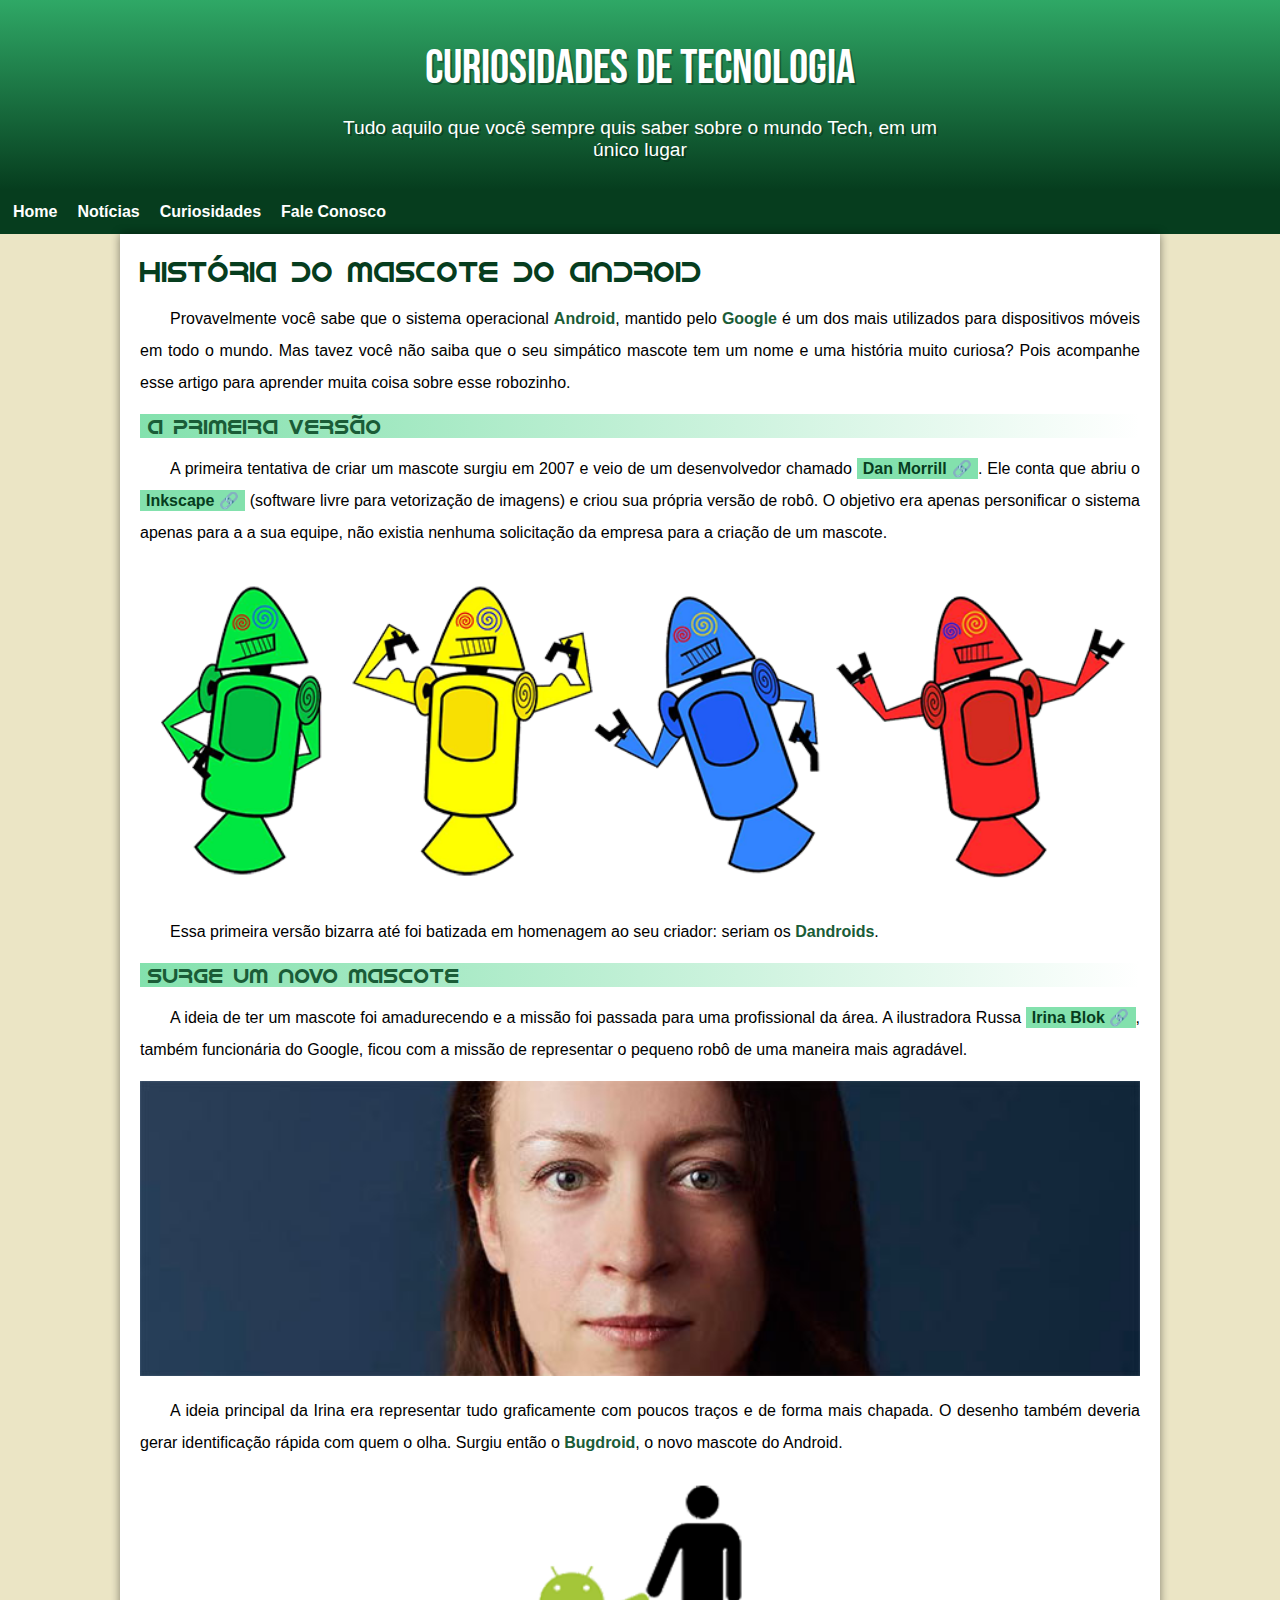
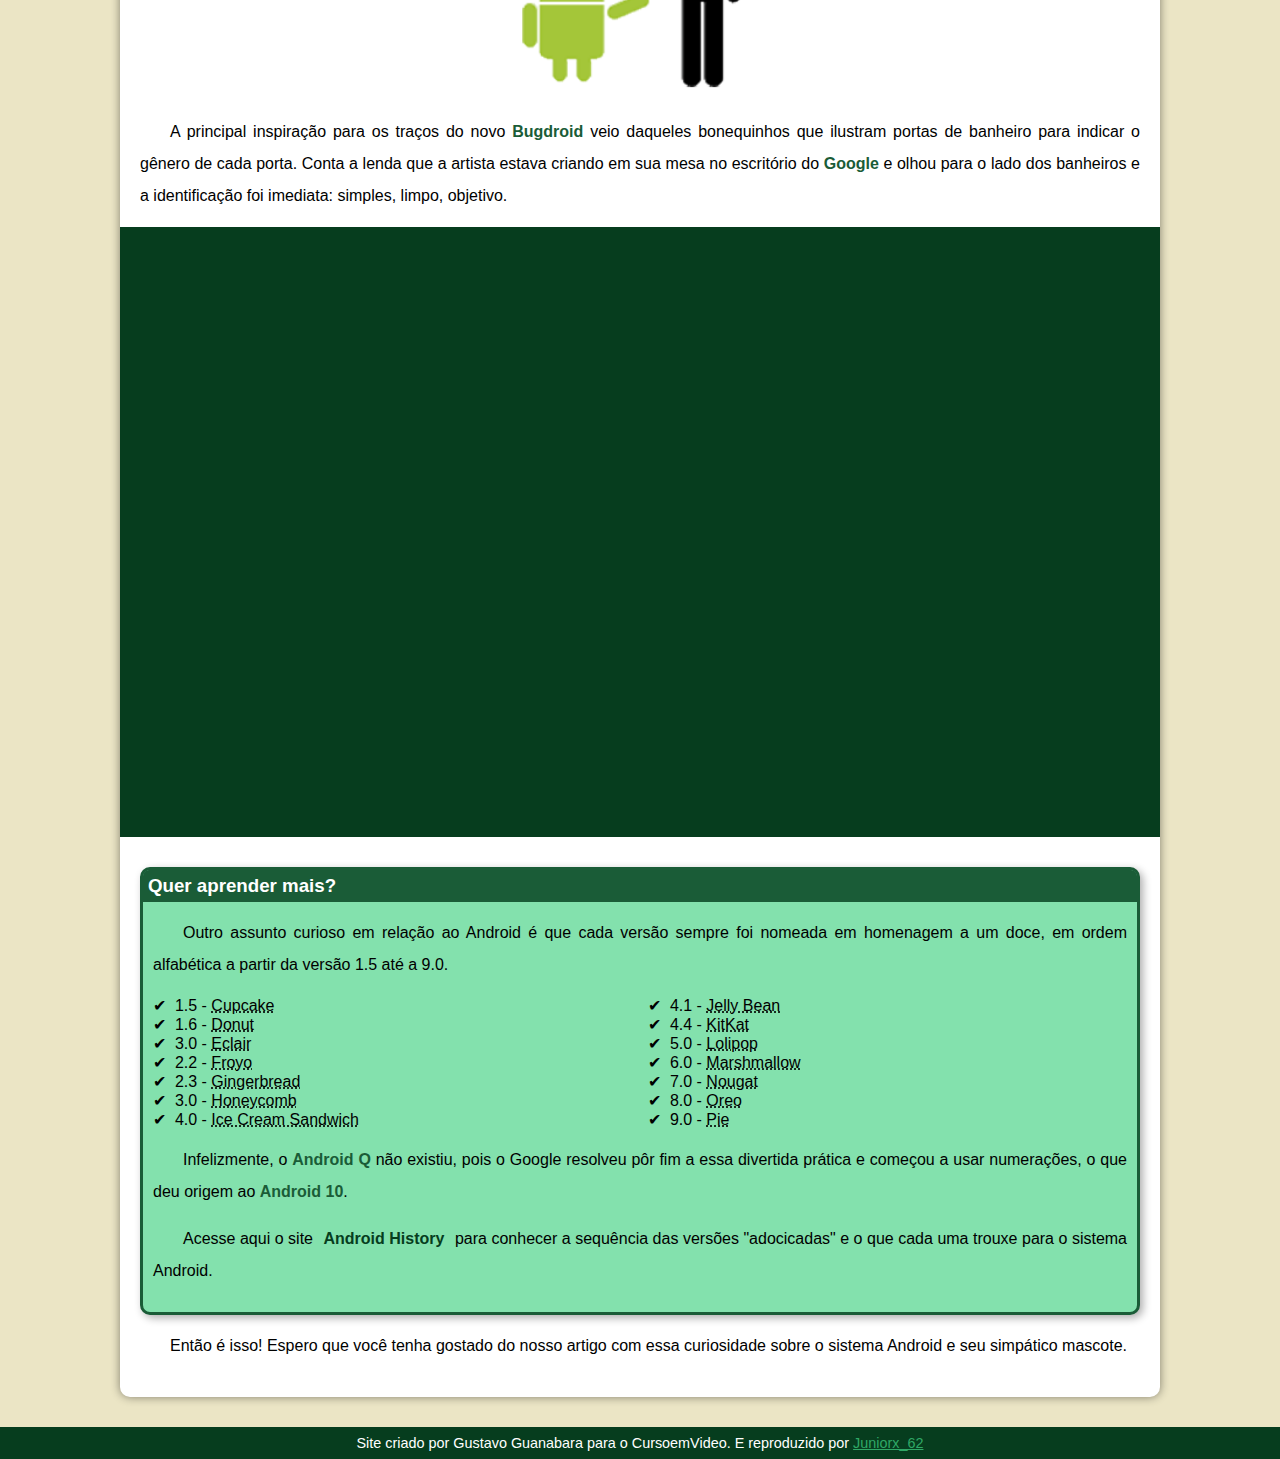
<file: index.html>
<!DOCTYPE html>
<html lang="pt-br">
<head>
    <meta charset="UTF-8">
    <meta name="viewport" content="width=device-width, initial-scale=1.0">
    <title>Como surgiu o mascote do Android?</title>
    <link rel="shortcut icon" href="imagens/favicon.ico" type="image/x-icon">
    <link rel="stylesheet" href="style/style.css">
</head>
<body>
    <header>
        <h1>Curiosidades de Tecnologia</h1>
        <p>Tudo aquilo que você sempre quis saber sobre o mundo Tech, em um único lugar</p>
    </header>
    <nav>
        <a href="#">Home</a>
        <a href="#">Notícias</a>
        <a href="#">Curiosidades</a>
        <a href="#">Fale Conosco</a>
    </nav>
    <main>
        <article>
            <h1>
                História do Mascote do Android
            </h1>

            <p>Provavelmente você sabe que o sistema operacional <strong>Android</strong>, mantido pelo <strong>Google</strong> é um dos mais utilizados para dispositivos móveis em todo o mundo. Mas tavez você não saiba que o seu simpático mascote tem um nome e uma história muito curiosa? Pois acompanhe esse artigo para aprender muita coisa sobre esse robozinho.</p>
            
            <h2>
                A primeira versão
            </h2>
            
            <p>A primeira tentativa de criar um mascote surgiu em 2007 e veio de um desenvolvedor chamado <a href="https://androidcommunity.com/dan-morrill-shows-us-the-android-mascot-that-almost-was-20130103/" target="_blank" class="externo">Dan Morrill</a>. Ele conta que abriu o <a href="https://inkscape.org/pt-br/" target="_blank" class="externo">Inkscape</a> (software livre para vetorização de imagens) e criou sua própria versão de robô. O objetivo era apenas personificar o sistema apenas para a a sua equipe, não existia nenhuma solicitação da empresa para a criação de um mascote.</p>
            
            <picture>
                <source media="(max-width: 670px)" srcset="imagens/dan-droids-pq.png">
                <img src="imagens/dan-droids.png" alt="Primeiros mascotes do Android">
            </picture>
            
            <p>Essa primeira versão bizarra até foi batizada em homenagem ao seu criador: seriam os <strong>Dandroids</strong>.</p>
            
            <h2>
                Surge um novo mascote
            </h2>
            
            <p>A ideia de ter um mascote foi amadurecendo e a missão foi passada para uma profissional da área. A ilustradora Russa <a href="https://www.irinablok.com/" target="_blank" class="externo">Irina Blok</a>, também funcionária do Google, ficou com a missão de representar o pequeno robô de uma maneira mais agradável.</p >
            
            <picture>
                <source media="(max-width: 670px)" srcset="imagens/irina-blok-pq.jpg">
                <img src="imagens/irina-blok.jpg" alt="Irina Blok, criadora do Android">
            </picture>
            
            <p>A ideia principal da Irina era representar tudo graficamente com poucos traços e de forma mais chapada. O desenho também deveria gerar identificação rápida com quem o olha. Surgiu então o <strong>Bugdroid</strong>, o novo mascote do Android.</p>
            
            <img src="imagens/bugdroid.png" class="pequena" alt="Bugdroid">
            
            <p>A principal inspiração para os traços do novo <strong>Bugdroid</strong> veio daqueles bonequinhos que ilustram portas de banheiro para indicar o gênero de cada porta. Conta a lenda que a artista estava criando em sua mesa no escritório do <strong>Google</strong> e olhou para o lado dos banheiros e a identificação foi imediata: simples, limpo, objetivo.</p>
            
            <div class="video">
                <iframe width="560" height="315" src="https://www.youtube.com/embed/l2UDgpLz20M?si=2MtKWVbWyPYYcbOC" title="YouTube video player" frameborder="0" allow="accelerometer; autoplay; clipboard-write; encrypted-media; gyroscope; picture-in-picture; web-share" referrerpolicy="strict-origin-when-cross-origin" allowfullscreen></iframe>
            </div>
                        
            <aside>
                <h3>Quer aprender mais?</h3>
                
                <p>Outro assunto curioso em relação ao Android é que cada versão sempre foi nomeada em homenagem a um doce, em ordem alfabética a partir da versão 1.5 até a 9.0.</p>
                
                <ul>
                    <li>1.5 - <abbr title="Bolo de copo">Cupcake</abbr></li>
                    <li>1.6 - <abbr title="Rosquinha">Donut</abbr></li>
                    <li>3.0 - <abbr title="Bomba">Eclair</abbr></li>
                    <li>2.2 - <abbr title="Iogurte Congelado">Froyo</abbr></li>
                    <li>2.3 - <abbr title="Biscoito de Gengibre">Gingerbread</abbr></li>
                    <li>3.0 - <abbr title="Favo de Mel">Honeycomb</abbr></li>
                    <li>4.0 - <abbr title="Sanduiche de Sorvete">Ice Cream Sandwich</abbr></li>
                    <li>4.1 - <abbr title="Jujuba">Jelly Bean</abbr></li>
                    <li>4.4 - <abbr title="KitKat">KitKat</abbr></li>
                    <li>5.0 - <abbr title="Pirulito">Lolipop</abbr></li>
                    <li>6.0 - <abbr title="Marshmallow">Marshmallow</abbr></li>
                    <li>7.0 - <abbr title="Torrone">Nougat</abbr></li>
                    <li>8.0 - <abbr title="Oreo">Oreo</abbr></li>
                    <li>9.0 - <abbr title="Torta">Pie</abbr></li>
                </ul>
                
                <p>Infelizmente, o <strong>Android Q</strong> não existiu, pois o Google resolveu pôr fim a essa divertida prática e começou a usar numerações, o que deu origem ao <strong>Android 10</strong>.</p>
                
                <p>Acesse aqui o site <a href="https://www.android.com/intl/en_uk/what-is-android/#/donut" target="_blank">Android History</a> para conhecer a sequência das versões "adocicadas" e o que cada uma trouxe para o sistema Android.</p>
            </aside>

        <p>Então é isso! Espero que você tenha gostado do nosso artigo com essa curiosidade sobre o sistema Android e seu simpático mascote.</p>

        </article>        
    </main>
    <footer>
    <p>Site criado por <a href="https://gustavoguanabara.github.io/" target="_blank">Gustavo Guanabara</a> para o <a href="https://www.youtube.com/c/CursoemV%C3%ADdeo" target="_blank">CursoemVideo</a>. E reproduzido por <a href="criador.html" class="especial">Juniorx_62</a></p>        
    </footer>
</body>
</html>
</file>
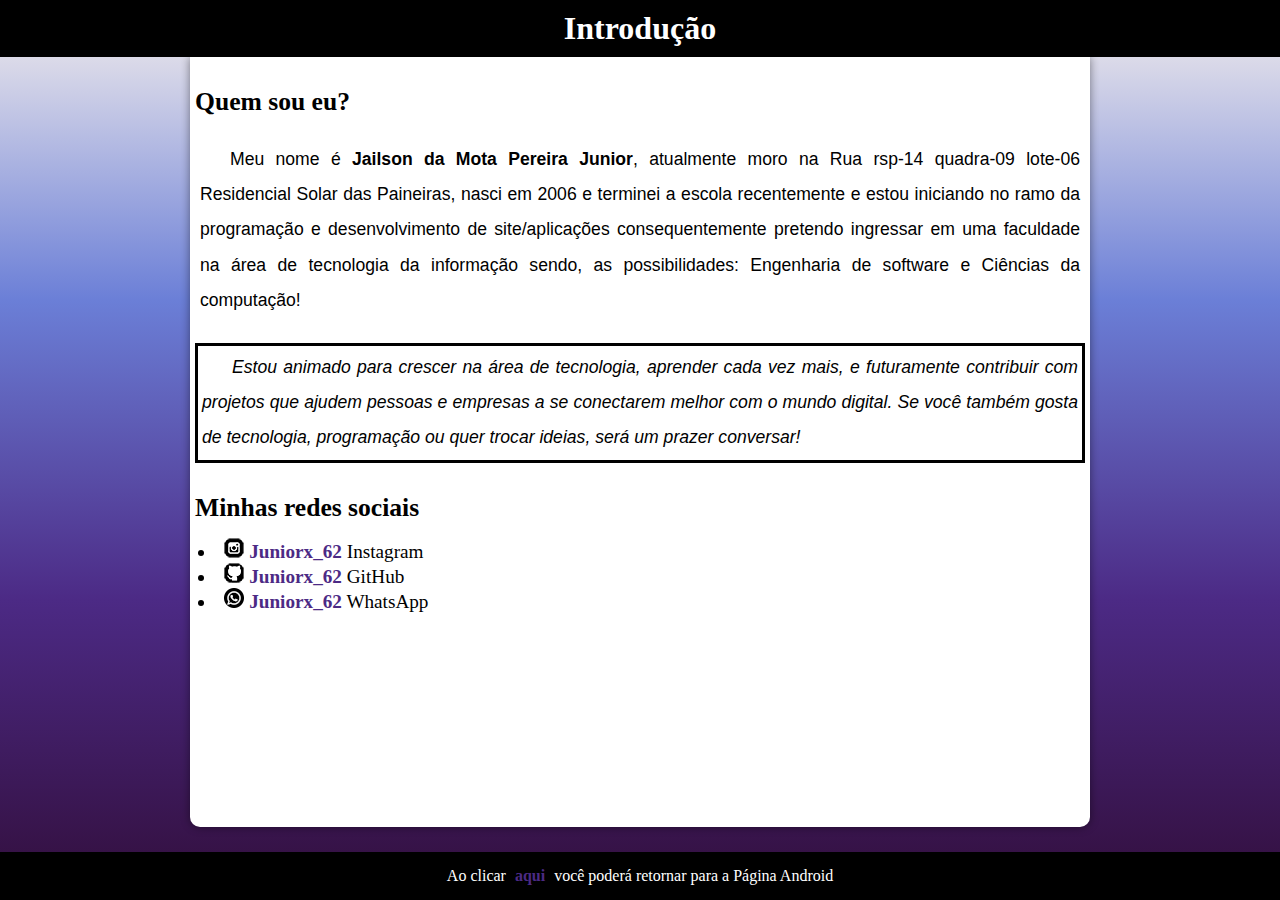
<file: criador.html>
<!DOCTYPE html>
<html lang="pt-br">
<head>
    <meta charset="UTF-8">
    <meta name="viewport" content="width=device-width, initial-scale=1.0">
    <title>Pagina do Criador</title>
    <link rel="shortcut icon" href="imagens/criador/jrfavicon.ico" type="image/x-icon">
    <style>

        * {
            margin: 0px;
            padding: 0px;
        }

        html, body {
            height: 100%;
            margin: 0;
            display: flex;
            flex-direction: column;
            background-image: linear-gradient(to top, #320E3B, #4C2A85, #6B7FD7, #F6F0ED);
            background-attachment: fixed;
        }
        
        header {
            background-color: black;
            color: white;
            text-align: center;
        }

        main {
            background-color: white;
            min-width: 300px;
            max-width: 900px;
            margin: auto;
            margin-bottom: 25px;
            border-bottom-right-radius: 10px;
            border-bottom-left-radius: 10px;
            box-shadow: 0px 0px 10px rgba(0, 0, 0, 0.450);
            flex: 1; 
        }

        header h1 {
            font-size: 2em;
            padding: 10px;
            box-shadow: 0px, 7px, 9px rgba(0, 0, 0, 0.450);
        }

        main h2 {
            margin: 30px 0px 15px 5px;
            font-size: 1.6em;
        }

        main p {
            padding: 10px;
            margin: 15px 0px;
            text-align: justify;
            text-indent: 30px;
            font-size: 1.1em;
            font-family: Arial, Helvetica, sans-serif;
            line-height: 2em;
        }

        main p.mensagem {
            font-style: italic;
            font-weight: 400;
            border: solid 3px black;
            margin: 5px 5px 15px 5px;
            padding: 4px;
        }

        main img {
            padding-right: 5px;
        }

        main a {
            color: #4C2A85;
            font-weight: bold;
            text-decoration: none;
        }

        aside ul {
            list-style-position: inside;
            margin: 0px 0px 15px 8px;
            justify-content: space-between;
            font-size: 1.2em;
        }

        footer {
            background-color: black;
            color: white;
            text-align: center;
            font-size: 1em;
            padding: 15px;
            margin-top: auto; 
        }

        footer a {
            font-weight: bold;
            text-decoration: none;
            padding: 5px;
            color: #4C2A85;
        }

    </style>
</head>
<body>

    <header>
        <h1>Introdução</h1>
    </header>

    <main class="conteudo">
        <h2>Quem sou eu?</h2>
        <p>Meu nome é <strong>Jailson da Mota Pereira Junior</strong>, atualmente moro na Rua rsp-14 quadra-09 lote-06 Residencial Solar das Paineiras, nasci em 2006 e terminei a escola recentemente e estou iniciando no ramo da programação e desenvolvimento de site/aplicações consequentemente pretendo ingressar em uma faculdade na área de tecnologia da informação sendo, as possibilidades: Engenharia de software e Ciências da computação!</p>

        <p class="mensagem">Estou animado para crescer na área de tecnologia, aprender cada vez mais, e futuramente contribuir com projetos que ajudem pessoas e empresas a se conectarem melhor com o mundo digital. Se você também gosta de tecnologia, programação ou quer trocar ideias, será um prazer conversar!</p>

        <h2>Minhas redes sociais</h2>

        <aside>
            <ul>
                <li> <img src="imagens/criador/icone-instagram.png" alt="Logo do Instagram"><a href="https://www.instagram.com/juniorx__62/?next=%2F" target="_blank">Juniorx_62</a> Instagram</li>
                <li> <img src="imagens/criador/icone-github.png" alt="Logo do GitHub"><a href="https://github.com/Juniorx-62/curso-em-video" target="_blank">Juniorx_62</a> GitHub</li>
                <li> <img src="imagens/criador/icone-whatsapp.png" alt="Logo do Whatsapp"><a href="https://api.whatsapp.com/send/?phone=5562995160427&text&type=phone_number&app_absent=0" target="_blank">Juniorx_62</a> WhatsApp</li>
            </ul>
        </aside>
    </main>

    <footer>
        <p>Ao clicar <a href="index.html">aqui</a> você poderá retornar para a Página Android</p> 
    </footer>
</body>
</html>
</file>
<file: style/style.css>
@charset "UTF-8";

@import url('https://fonts.googleapis.com/css2?family=Bebas+Neue&display=swap');

@font-face {
    font-family: "Android"; 
    src: url(/fontes/idroid.otf) format('opentype');
    font-weight: normal;
}

/*
    color: #ebe5c5;
    color: #83e1ad;
    color: #3ddc84;
    color: #2fa866;
    color: #1a5c37;
    color: #063d1e;
*/

:root {
    --cor0: #ebe5c5;
    --cor1: #83e1ad;
    --cor2: #3ddc84;
    --cor3: #2fa866;
    --cor4: #1a5c37;
    --cor5: #063d1e;

    --fonte-padrão: Arial, Verdana, Helvetica, sans-serif;
    --fonte-destaque: "Bebas Neue", sans-serif;
    --fonte-android: "Android", cursive;
}

* {
    margin: 0px;
    padding: 0px;
}

body {
    background-color: var(--cor0);
    font-family: var(--fonte-padrão);
} 

a.externo::after {
    content: '\00A0\1f517';
}
 
header {
    background-image: linear-gradient(to bottom, var(--cor3), var(--cor5));
    min-height: 150px;
    text-align: center;
    padding-top: 40px;
}

header h1 {
    color: white;
    font-family: var(--fonte-destaque);
    font-size: 3em;
    font-weight: normal;
    margin-bottom: 20px;
    text-shadow: 2px 2px 0px rgba(0, 0, 0, 0.295);
}

header p {
    font-family: var(--fonte-padrão);
    color: white;
    font-size: 1.2em;
    max-width: 600px;
    padding-right: 10px;
    padding-left: 10px;
    padding-bottom: 10px;
    margin: auto;
    text-shadow: 2px 2px 0px rgba(0, 0, 0, 0.300)
}

@media only screen and (max-width: 575.98px) {
    nav {
        justify-content: space-between;
    }
}

nav {
    background-color: var(--cor5);
    padding: 3px;
    box-shadow: 0px, 7px, 9px rgba(0, 0, 0, 0.450);
    display: flex;
}

nav a {
    color: white;
    text-align: center;
    text-decoration: none;
    padding:  10px;
    font-weight: bold;
    transition-duration: 0.75s;
    border-radius: 5px;
    margin: 0px;
    box-sizing: border-box;
}

nav a:hover {
    background-color: var(--cor3);
    color: var(--cor5);
}
        
main {
    background-color: white;
    max-width: 1000px;
    min-width: 300px;
    padding: 20px;
    margin: auto;
    margin-bottom: 30px;
    border-bottom-right-radius: 10px;
    border-bottom-left-radius: 10px;
    box-shadow: 0px 0px 10px rgba(0, 0, 0, 0.450);
}

main h1 {
    color: var(--cor5);
    font-family: var(--fonte-android);
    font-weight: normal;
    font-size: 1.8em;
}

main h2 {
     font-family: var(--fonte-android);
     font-weight: normal;
     font-size: 1.3em;
     color: var(--cor4);
     background-image: linear-gradient(to right, var(--cor1), transparent);
     text-indent: 8px;
}

main p {
    margin: 15px 0px;
    text-align: justify;
    text-indent: 30px;
    font-size: 1em;
    line-height: 2em;
}

main strong {
    color: var(--cor4);
    font-weight: bold;
}

main a {
    text-decoration: none;
    font-weight: bold;
    color: var(--cor5);
    background-color: var(--cor1);
    padding: 2px 6px;
}

main a:hover {
    text-decoration: underline;
    color: var(--cor4);
}

main img {
    width: 100%;
}

main img.pequena {
    max-width: 350px;
    display: block;
    margin: auto;
}

@media only screen and (max-width: 320px) {
    nav, header {
        font-size: 13px;
    }

    main {
        min-width: 280px;
    }
}

div.video {
    background-color: var(--cor5);
    margin: 0px -20px 30px -20px;
    padding: 20px;
    padding-bottom: 59%;

    position: relative;
}

div.video > iframe {
    position: absolute;
    top: 5%;
    left: 5%;
    width: 90%;
    height: 86%;
}

aside {
    background-color: var(--cor1);
    padding: 10px;
    border-radius: 10px;
    border: 3px solid var(--cor4);
    box-shadow: 3px 3px 9px rgba(0, 0, 0, 0.325);
}

aside h3 {
    background-color: var(--cor4);
    color: white;
    padding: 5px;
    margin: -10px -10px 0px -10px;
    border-radius: 6px 6px 0px 0px;
}

aside  ul {
    list-style-type: '\2714\00A0\00A0';
    list-style-position: inside;
    columns: 2;
}

footer {
    background-color: var(--cor5);
    color:  white;  
    text-align: center; 
    font-size: 0.9em; 
    padding: 8px;
}

footer a {
    color: white;
    text-decoration: none;
}

footer a.especial {
    text-decoration: underline;
    color: var(--cor3);
}

footer a:hover {
    color: var(--cor3);
}
</file>
